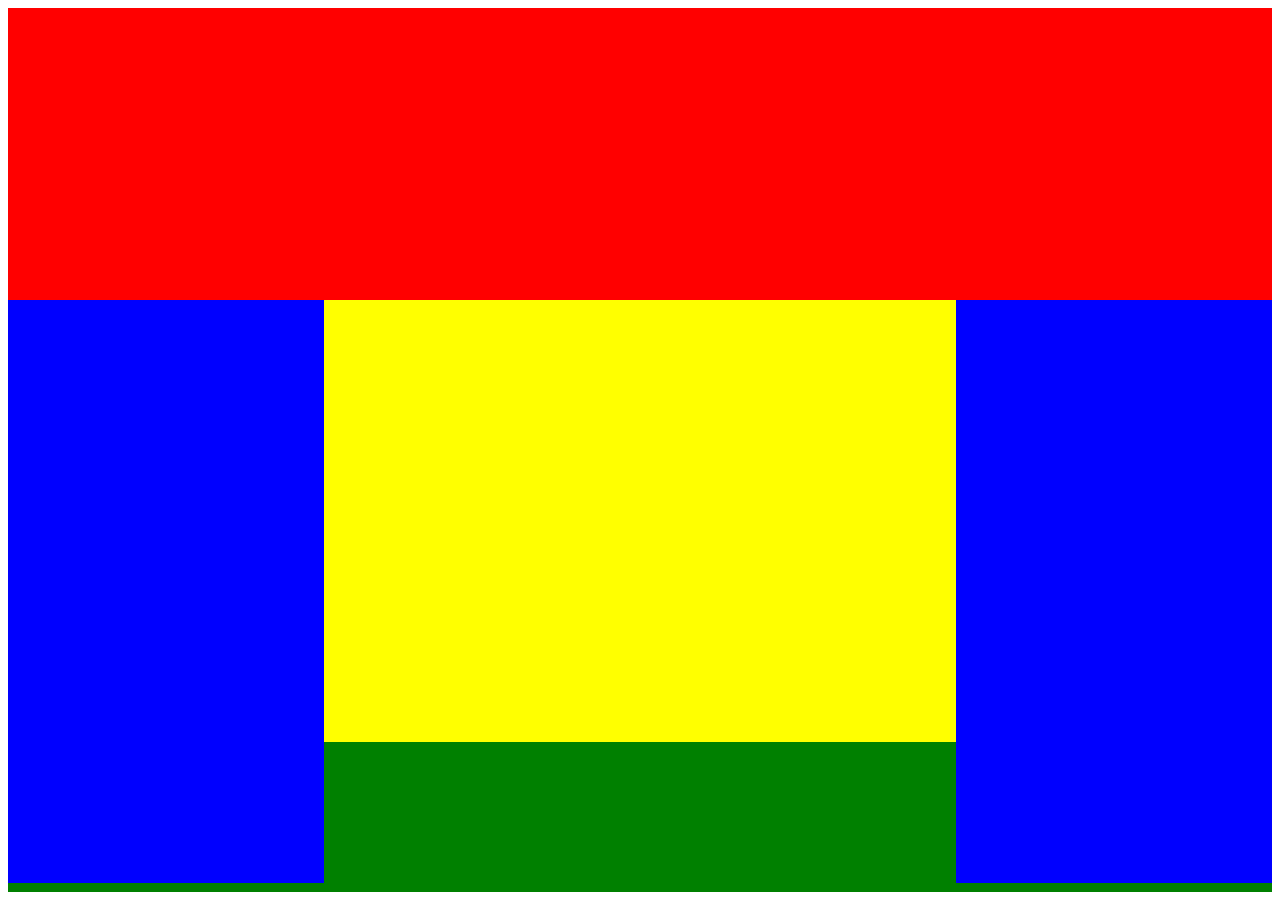
<file: first/index.html>
<!DOCTYPE>
<html>
	<head>
		<title>layout 1</title>
		<link rel="stylesheet" type="text/css" href="style.css">
	</head>
	<body>
		<header class="red"></header>
		<div class="blue"></div>
		<div class="blue rightside"></div>
		<div class="yellow"></div>
		<div class="green"></div>
	</body>
</html>
</file>
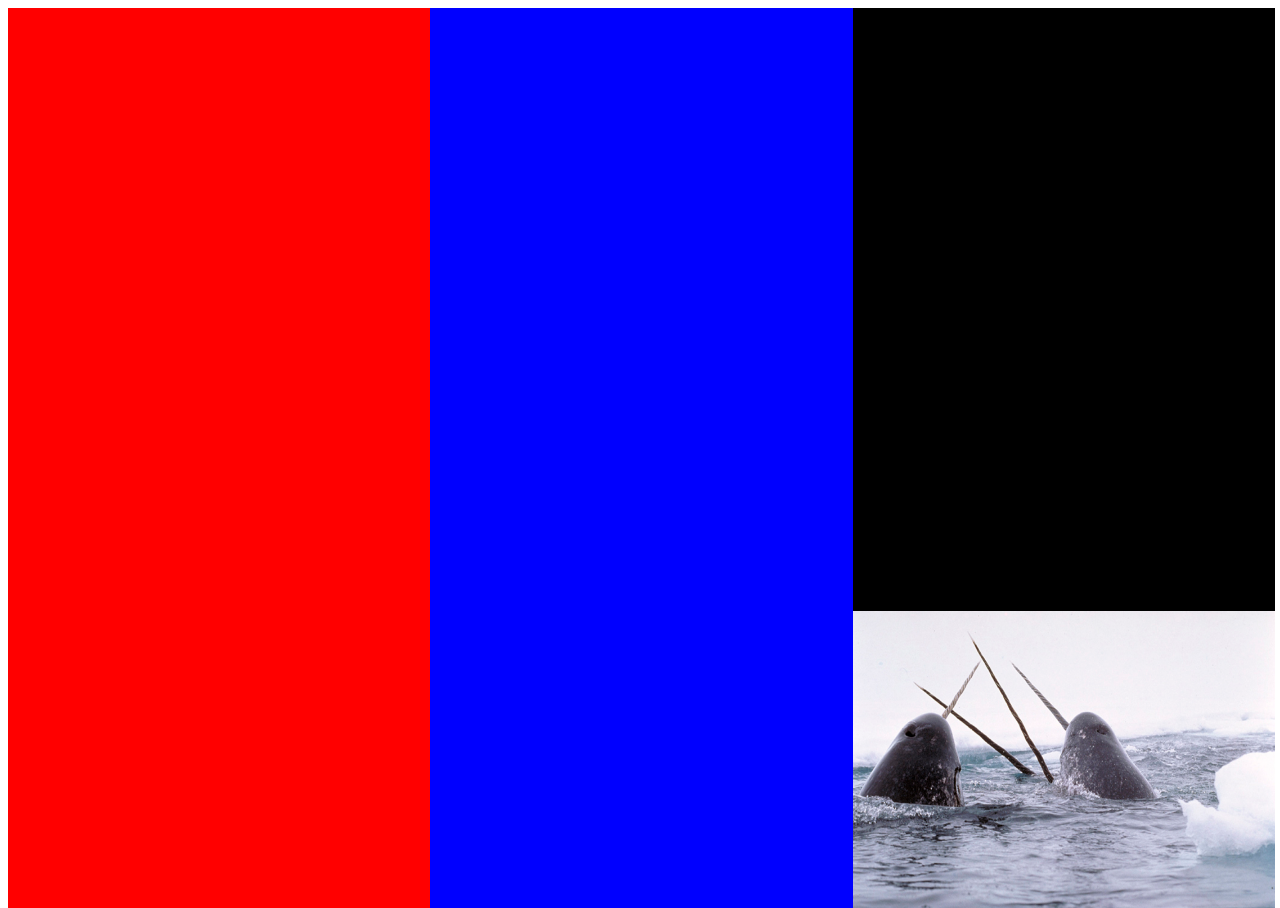
<file: second/index.html>
<!DOCTYPE>
<html>
	<head>
		<title>section 2</title>
		  <link rel="stylesheet" type="text/css" href="style.css"]>
	</head>
	<body>
		<div class="red"></div>
		<div class="blue"></div>
		<div class="black"></div>
		<img src="Narwhals.jpg" class="nono">
	
	</body>
</html>
</file>
<file: first/style.css>
.red {
	background: red;
	width: 100%;
	height: 33%;
	clear: both;
}

.yellow {
	background: yellow;
	height: 50%;

}

.blue {
	background: blue;
	float: left;
	width: 25%;
	height: 66%;
}

.rightside {
	float: right;
}

.green {
	background: green;
	height: 17%;
	
}
</file>
<file: second/style.css>
html, body {
	width: 100%;
	height: 100%;
}

.red {
	background: red;
	width: 33%;
	height: 100%;
	float: left;
}

.blue {
	background: blue;
	width: 33%;
	height: 100%;
	float: left;
}


.black {
	background: black;
	width: 33%;
	height: 67%;
	float: left;
}

.nono {
	width: 33%;
	height: 33%;
	
}
</file>
